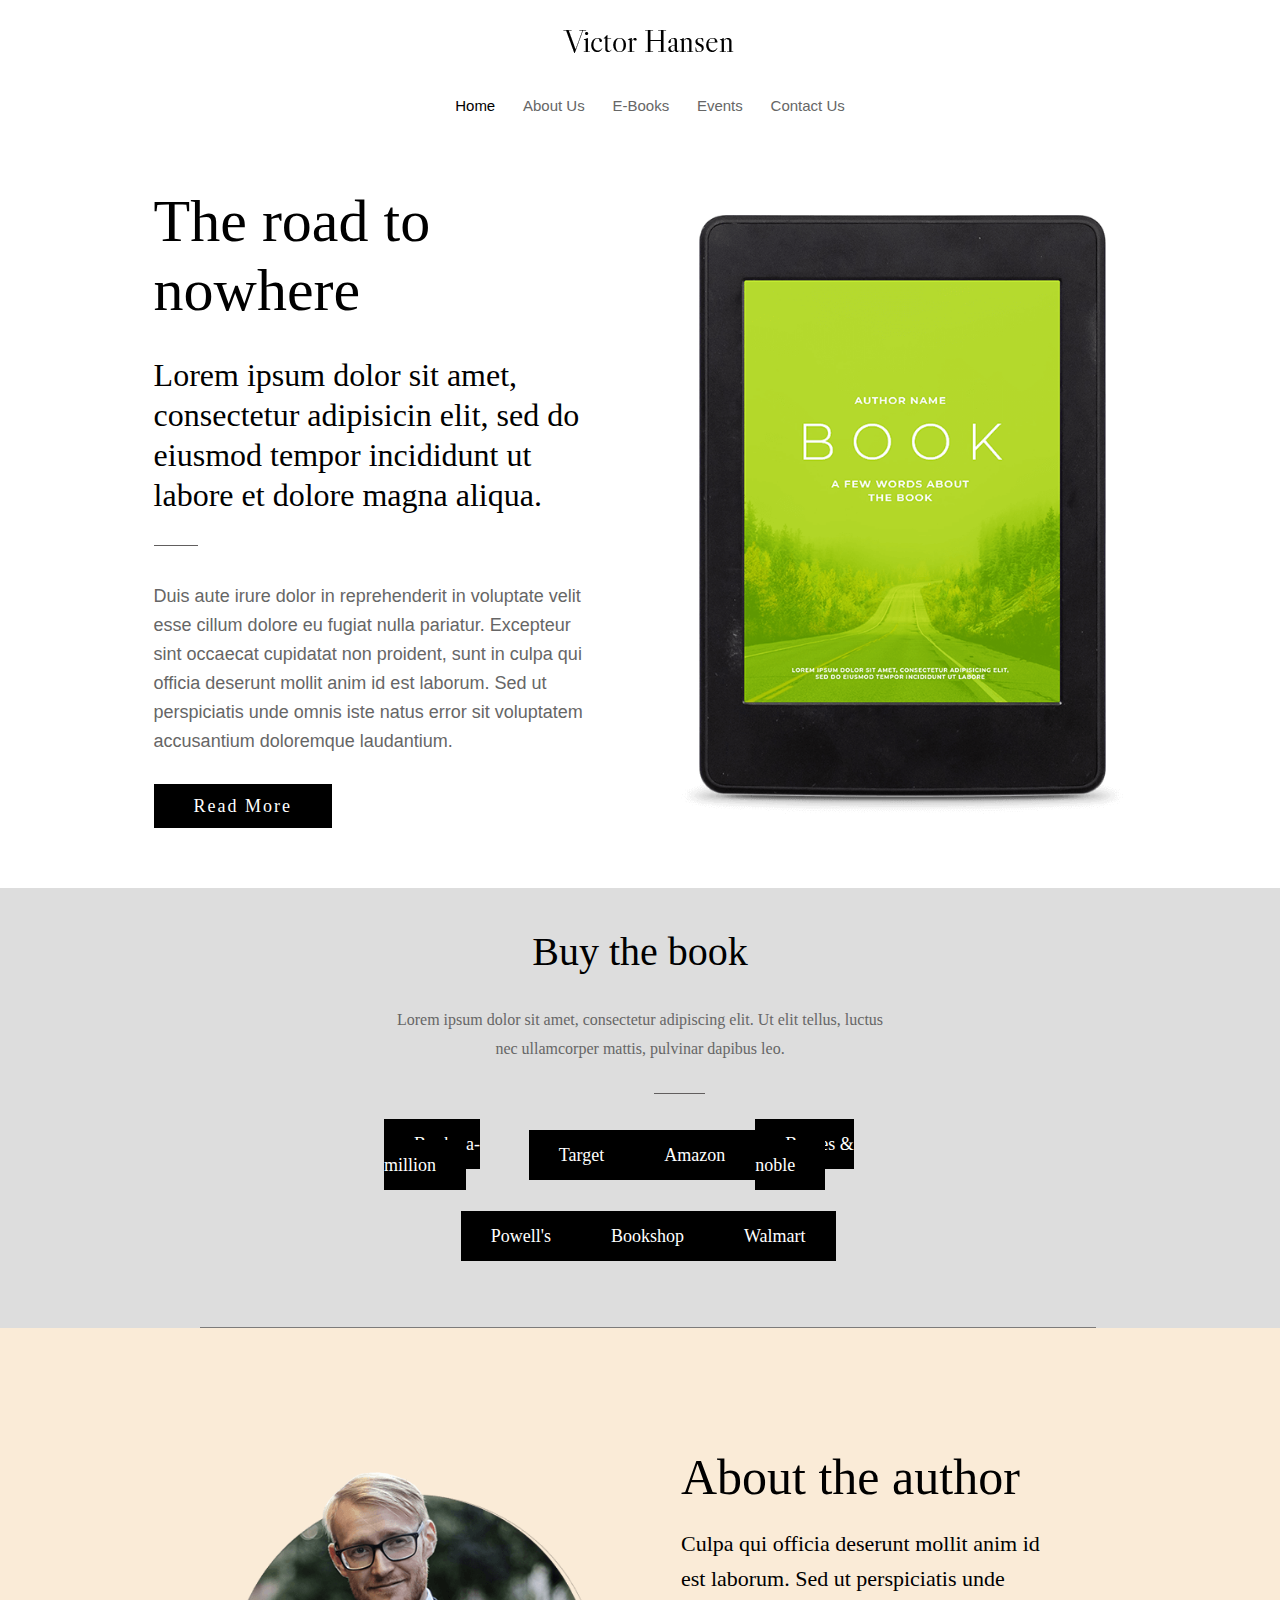
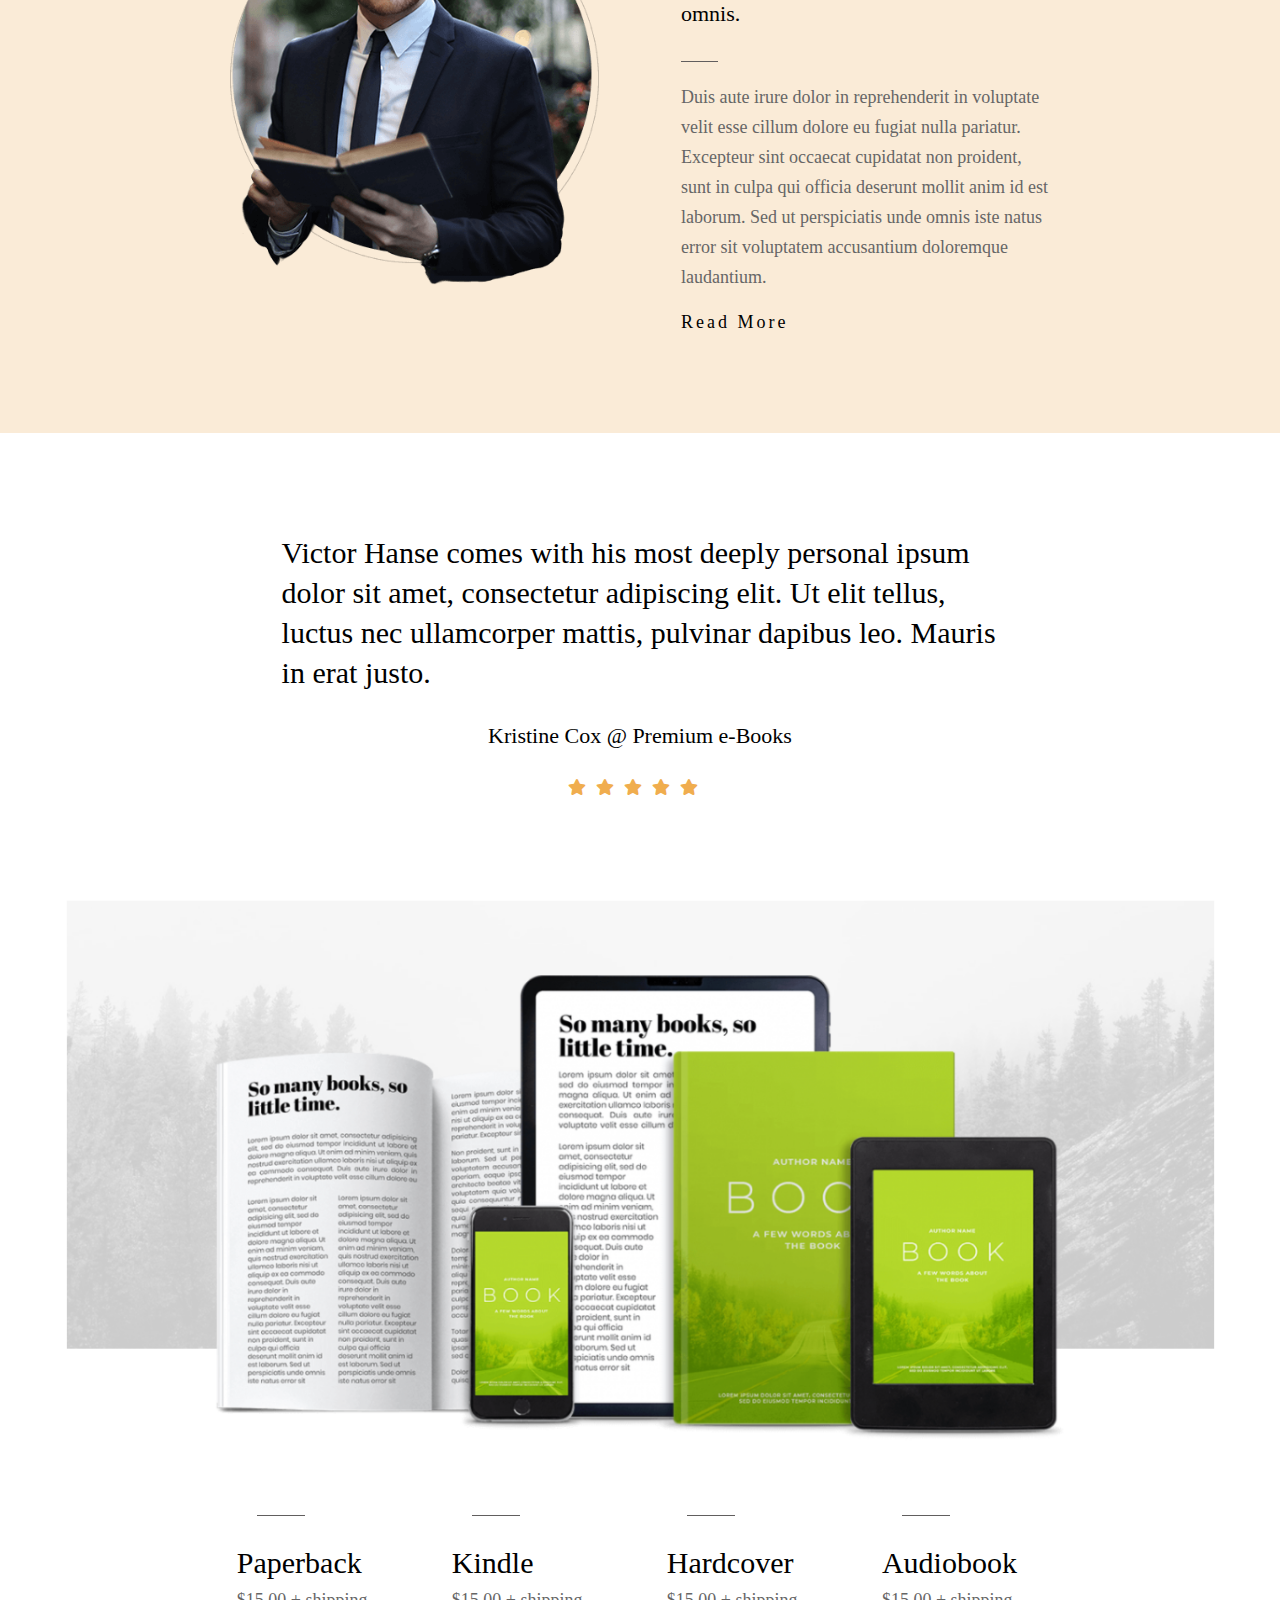
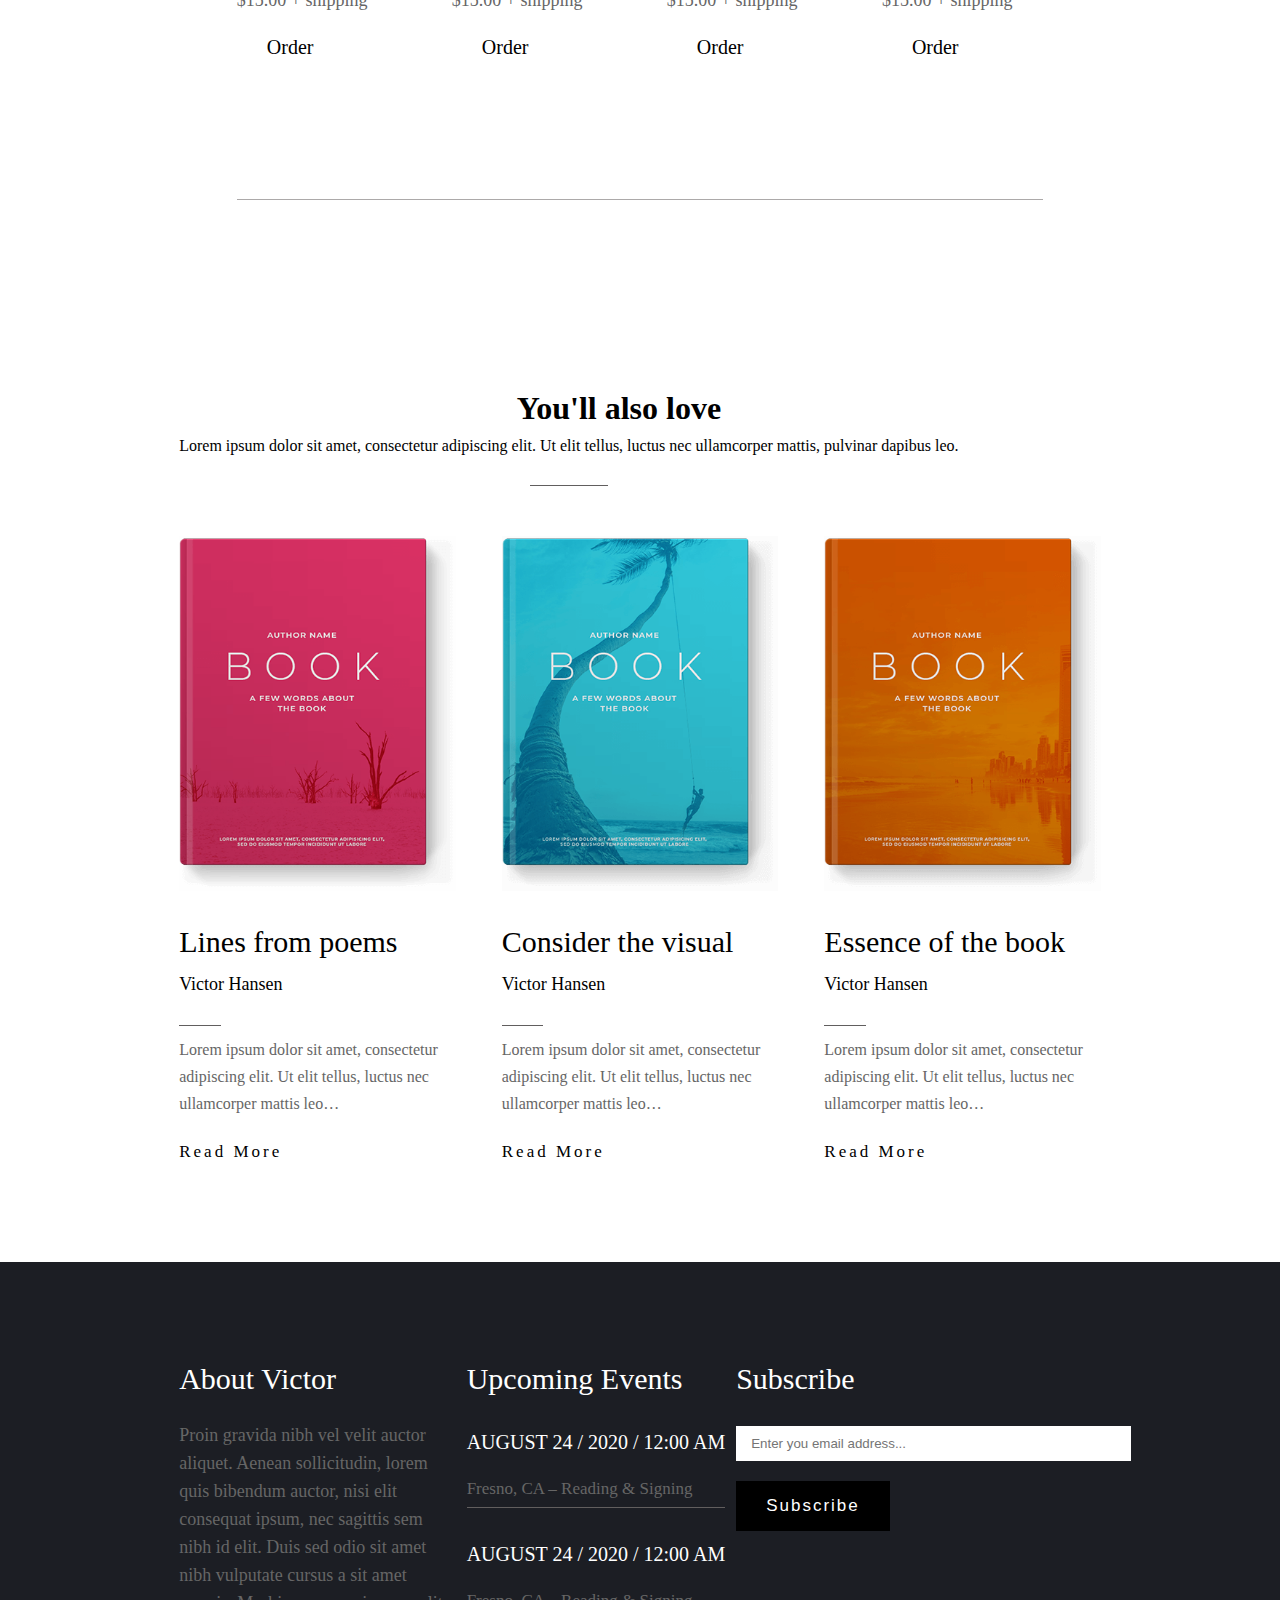
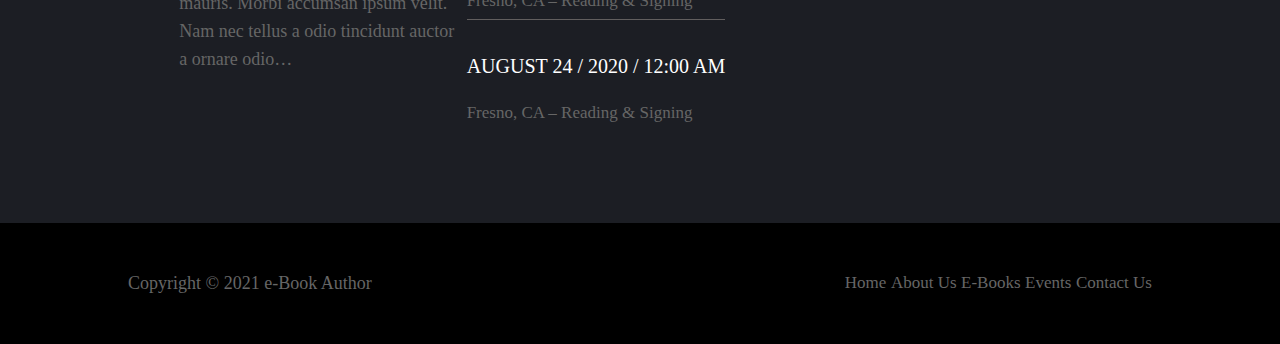
<file: index.html>
<!DOCTYPE html>
<html lang="en">
<head>
    <meta charset="UTF-8">
    <meta http-equiv="X-UA-Compatible" content="IE=edge">
    <meta name="viewport" content="width=device-width, initial-scale=1.0">
    <title>Book Project-1</title>

    <!-- favicon -->
    <link rel="icon" href="img/favicon.png">

    <!-- main-css file -->
    <link rel="stylesheet" href="css/all.min.css">
    <link rel="stylesheet" href="css/style.css">
</head>
<body>
    
    <!-- logo-part -->
        <section class="logo_part">
            <div class="container">
                <div class="logo">
                    <img src="img/logo-regular-free-img.png" alt="">
                </div>
                <div class="main_menu">
                    <nav class="navbar">
                        <ul>
                            <li class="active"><a href="index.html">home</a></li>
                            <li><a href="about.html">about us</a></li>
                            <li><a href="book.html">e-books</a></li>
                            <li><a href="#">events</a></li>
                            <li><a href="contact.html">contact us</a></li>
                        </ul>
                    </nav>
                </div>
            </div>
        </section>
    <!-- logo-part -->

        <!-- header_section starts -->
            <header class="header_part">
                <div class="container">
                    <div class="header_section">
                        <div class="header_text">
                            <h1>The road to <br> nowhere</h1>
                                <h4>Lorem ipsum dolor sit amet, consectetur adipisicin elit, sed do eiusmod tempor incididunt ut labore et dolore magna aliqua.</h4> 
                                 <span></span>

                                 <br> <br>
                            
                                <p>Duis aute irure dolor in reprehenderit in voluptate velit esse cillum dolore eu fugiat nulla pariatur. Excepteur sint occaecat cupidatat non proident, sunt in culpa qui officia deserunt mollit anim id est laborum. Sed ut perspiciatis unde omnis iste natus error sit voluptatem accusantium doloremque laudantium.</p>
                                
                            <a href="#" class="btn">read more</a>
                        </div>
                        <div class="header_img">
                            <img src="img/kindle-001-free-img.png" alt="kindle">
                        </div>
                    </div>
                </div>
            </header>
        <!-- header_section ends -->

        <!-- Buy the book starts -->
            <section class="buy_book">
                <div class="container">
                    <div class="buy">
                        <div class="buy_text">
                            <h1>Buy the book</h1>
                            <p>Lorem ipsum dolor sit amet, consectetur adipiscing elit. Ut elit tellus, luctus nec ullamcorper mattis, pulvinar dapibus leo.</p>
                            <span class="buy_span"></span>
                        </div>

                        <div class="buy_menu">
                            <nav class="book_menu">
                                <ul>
                                    <li><a href="#">Books-a-million</a></li>
                                    <li><a href="#">Target</a></li>
                                    <li><a href="#">Amazon</a></li>
                                    <li><a href="#">Barnes & noble</a></li>
                                </ul>
                            </nav>
                            <nav class="next_menu">
                                <ul>
                                    <li><a href="#">Powell's</a></li>
                                    <li><a href="#">Bookshop</a></li>
                                    <li><a href="#">Walmart</a></li>
                                </ul>
                            </nav>
                        </div>
                    </div>
                </div>
                
                <span class="buy_next"></span>
            </section>
        <!-- Buy the book ends -->


        <!-- about-section starts -->
            <section class="about_section">
                <div class="container">
                    <div class="about_part">
                        <div class="about_img">
                            <img src="img/author-1-free-img.png" alt="">
                        </div>
                        <div class="about_text">
                            <h1>About the author</h1>
                            <h3>Culpa qui officia deserunt mollit anim id est laborum. Sed ut perspiciatis unde omnis.</h3>
                            <span class="about_span"></span>

                            <p>Duis aute irure dolor in reprehenderit in voluptate velit esse cillum dolore eu fugiat nulla pariatur. Excepteur sint occaecat cupidatat non proident, sunt in culpa qui officia deserunt mollit anim id est laborum. Sed ut perspiciatis unde omnis iste natus error sit voluptatem accusantium doloremque laudantium.</p>

                            <a href="#" class="btn_one">read more</a>
                        </div>
                    </div>
                </div>
            </section>
        <!-- about-section ends -->


        <!-- next-section starts -->
            <section class="next_section">
                <div class="container">
                    <div class="next_text">
                        <p>Victor Hanse comes with his most deeply personal ipsum dolor sit amet, consectetur adipiscing elit. Ut elit tellus, luctus nec ullamcorper mattis, pulvinar dapibus leo. Mauris in erat justo.</p>

                        <h4>Kristine Cox @ Premium e-Books</h4>

                        <nav class="social">
                            <ul>
                                <li><a href="#"><i class="fas fa-star"></i></a></li>
                                <li><a href="#"><i class="fas fa-star"></i></a></li>
                                <li><a href="#"><i class="fas fa-star"></i></a></li>
                                <li><a href="#"><i class="fas fa-star"></i></a></li>
                                <li><a href="#"><i class="fas fa-star"></i></a></li>
                            </ul>
                        </nav>
                    </div>
                </div>
            </section>
        <!-- next-section ends -->  


            <!-- book-selling section starts -->
            <section class="book_section">
                <div class="banner_part">
                    <div class="banner_img">
                        <img src="img/banner-1.PNG" alt="">

                        <div class="parerbak_section">
                            <div class="paper_text">
                                <span class="paper"></span>
                                <h1>Paperback</h1>
                                <p>$15.00 + shipping</p>
                                <a href="#">Order</a>
                            </div>
                            <div class="paper_text">
                                <span class="paper"></span>
                                <h1>Kindle</h1>
                                <p>$15.00 + shipping</p>
                                <a href="#">Order</a>
                            </div>
                            <div class="paper_text">
                                <span class="paper"></span>
                                <h1>Hardcover</h1>
                                <p>$15.00 + shipping</p>
                                <a href="#">Order</a>
                            </div>
                            <div class="paper_text">
                                <span class="paper"></span>
                                <h1>Audiobook</h1>
                                <p>$15.00 + shipping</p>
                                <a href="#">Order</a>
                            </div>
                            
                            <span class="book"></span>
                        </div>
                    </div>
                </div>
            </section>
            
            <!-- book-selling section ends -->
             
            <!-- book love section starts -->
            <section class="content">
                <div class="container">
                    <div class="content_section">
                        <div class="content_text">
                            <h1>You'll also love</h1>
                            <p>Lorem ipsum dolor sit amet, consectetur adipiscing elit. Ut elit tellus, luctus nec ullamcorper mattis, pulvinar dapibus leo.</p>
                            <span class="content_span"></span>
                        </div>
                        <div class="content_img">
                            <img src="img/book-01-free-img.png" alt="">
                            <h1>Lines from poems</h1>
                            <h4>Victor Hansen</h4>
                            <span class="img"></span>
                            <p>Lorem ipsum dolor sit amet, consectetur adipiscing elit. Ut elit tellus, luctus nec ullamcorper mattis leo…</p>

                            <a href="#">Read More</a>
                        </div>
                        <div class="content_img">
                            <img src="img/book-02-free-img.png" alt="">
                            <h1>Consider the visual</h1>
                            <h4>Victor Hansen</h4>
                            <span class="img"></span>
                            <p>Lorem ipsum dolor sit amet, consectetur adipiscing elit. Ut elit tellus, luctus nec ullamcorper mattis leo…</p>

                            <a href="#">Read More</a>
                        </div>
                        <div class="content_img">
                            <img src="img/book-04-free-img.png" alt="">
                            <h1>Essence of the book</h1>
                            <h4>Victor Hansen</h4>
                            <span class="img"></span>
                            <p>Lorem ipsum dolor sit amet, consectetur adipiscing elit. Ut elit tellus, luctus nec ullamcorper mattis leo…</p>

                            <a href="#">Read More</a>
                        </div>
                    </div>
                </div>
            </section> 
            <!-- book love section ends -->


            <!-- about_victor starts -->

            <section class="content_bg">
                <div class="container">
                    <div class="about_victor">
                        <div class="victor_text">
                            <h1>About Victor</h1>
                            <p>Proin gravida nibh vel velit auctor aliquet. Aenean sollicitudin, lorem quis bibendum auctor, nisi elit consequat ipsum, nec sagittis sem nibh id elit. Duis sed odio sit amet nibh vulputate cursus a sit amet mauris. Morbi accumsan ipsum velit. Nam nec tellus a odio tincidunt auctor a ornare odio…</p>
                        </div>
                        <div class="upcoming">
                            <h1>Upcoming Events</h1>
                            <h4>AUGUST 24 / 2020 / 12:00 AM</h4>
                            <p>Fresno, CA – Reading & Signing</p>
                            <span class="up"></span>
                            
                            <h4>AUGUST 24 / 2020 / 12:00 AM</h4>
                            <p>Fresno, CA – Reading & Signing</p>
                            <span class="up"></span>
                            
                            <h4>AUGUST 24 / 2020 / 12:00 AM</h4>
                            <p>Fresno, CA – Reading & Signing</p>
                        </div>
                        <div class="subscribe">
                            <h1>Subscribe</h1>
                            <form action="#">
                                <input type="email" placeholder="Enter you email address...">
                                <button type="button">Subscribe</button>
                            </form>
                        </div>
                    </div>
                </div>
            </section>

            <!-- about_victor ends -->




            <!-- footer_section starts -->
                <footer class="footer_section">
                    <div class="footer_content">
                        <div class="footer_text">
                            <p>Copyright © 2021 e-Book Author</p>
                        </div>
                        <nav class="footer_menu">
                            <ul>
                                <li><a href="#">home</a></li>
                                <li><a href="#">about us</a></li>
                                <li><a href="#">e-books</a></li>
                                <li><a href="#">events</a></li>
                                <li><a href="#">contact us</a></li>
                            </ul>
                        </nav>
                    </div>
                </footer>
            <!-- footer_section ends -->














</body>
</html>
</file>
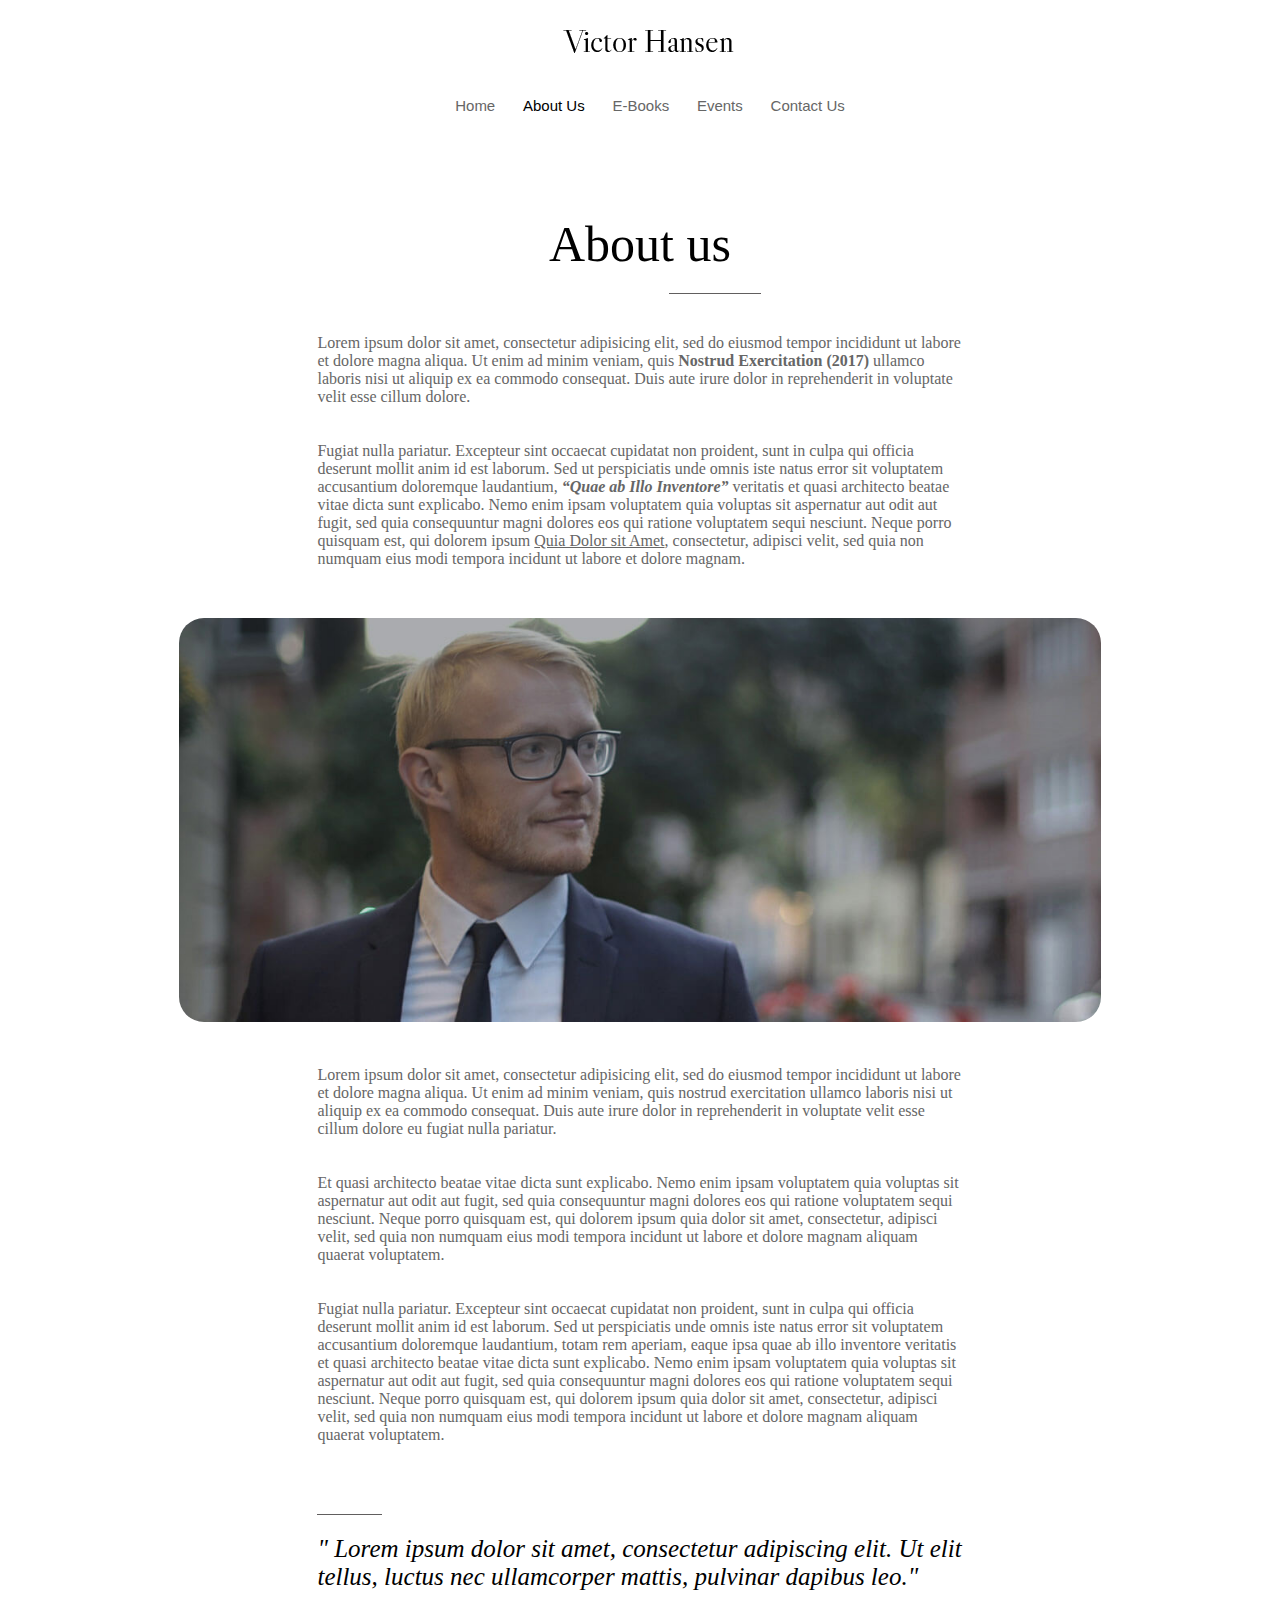
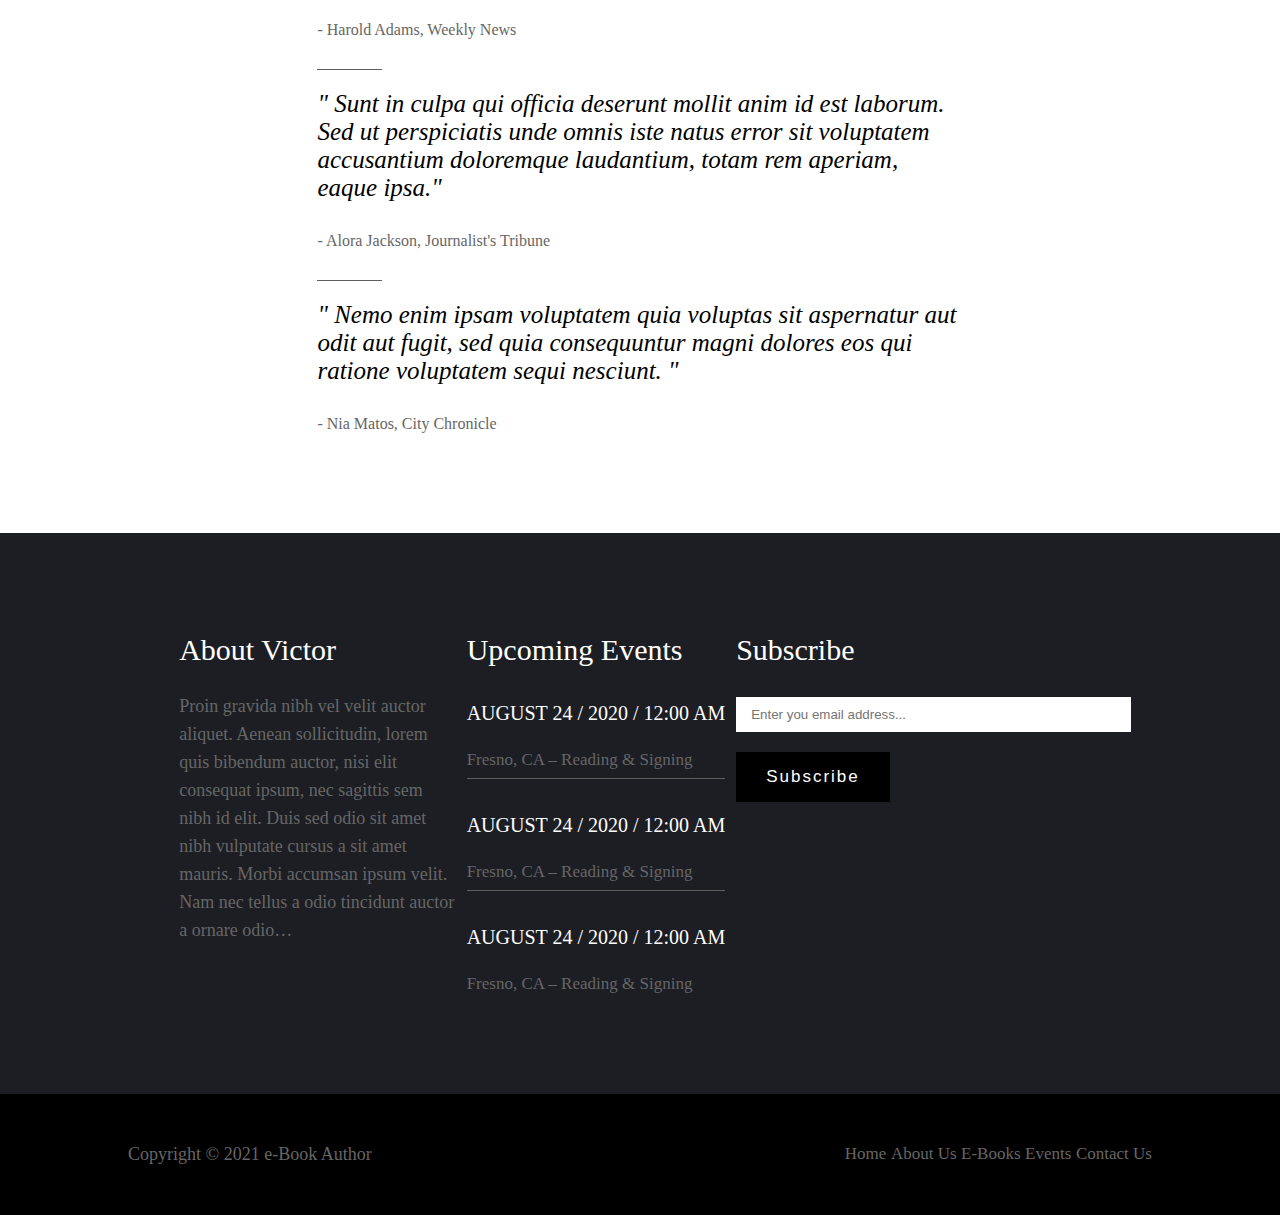
<file: about.html>
<!DOCTYPE html>
<html lang="en">
<head>
    <meta charset="UTF-8">
    <meta http-equiv="X-UA-Compatible" content="IE=edge">
    <meta name="viewport" content="width=device-width, initial-scale=1.0">
    <title>Book Project-1</title>

    <!-- favicon -->
    <link rel="icon" href="img/favicon.png">

    <!-- main-css file -->
    <link rel="stylesheet" href="css/all.min.css">
    <link rel="stylesheet" href="css/style.css">
</head>
<body>
    
    <!-- logo-part -->
        <section class="logo_part">
            <div class="container">
                <div class="logo">
                    <img src="img/logo-regular-free-img.png" alt="">
                </div>
                <div class="main_menu">
                    <nav class="navbar">
                        <ul>
                            <li><a href="index.html">home</a></li>
                            <li class="active"><a href="about.html">about us</a></li>
                            <li><a href="book.html">e-books</a></li>
                            <li><a href="#">events</a></li>
                            <li><a href="contact.html">contact us</a></li>
                        </ul>
                    </nav>
                </div>
            </div>
        </section>
    <!-- logo-part -->        





    <section class="hansen">
        <div class="container">
            <div class="hanesn_section">
                <div class="hansen_text">
                    <h1>About us</h1>
                    <span class="about_us"></span>
                    <p class="para-1">Lorem ipsum dolor sit amet, consectetur adipisicing elit, sed do eiusmod tempor incididunt ut labore et dolore magna aliqua. Ut enim ad minim veniam, quis <strong>Nostrud Exercitation (2017)</strong> ullamco laboris nisi ut aliquip ex ea commodo consequat. Duis aute irure dolor in reprehenderit in voluptate velit esse cillum dolore.</p> <br> <br>

                    <p class="para-2">Fugiat nulla pariatur. Excepteur sint occaecat cupidatat non proident, sunt in culpa qui officia deserunt mollit anim id est laborum. Sed ut perspiciatis unde omnis iste natus error sit voluptatem accusantium doloremque laudantium, <strong><i>“Quae ab Illo Inventore”</i> </strong> veritatis et quasi architecto beatae vitae dicta sunt explicabo. Nemo enim ipsam voluptatem quia voluptas sit aspernatur aut odit aut fugit, sed quia consequuntur magni dolores eos qui ratione voluptatem sequi nesciunt. Neque porro quisquam est, qui dolorem ipsum <u>Quia Dolor sit Amet</u>, consectetur, adipisci velit, sed quia non numquam eius modi tempora incidunt ut labore et dolore magnam.</p>

                    <div class="hansen_img">
                        <img src="img/author-2.jpg" alt="">
                    </div>
                    <p class="para-3">Lorem ipsum dolor sit amet, consectetur adipisicing elit, sed do eiusmod tempor incididunt ut labore et dolore magna aliqua. Ut enim ad minim veniam, quis nostrud exercitation ullamco laboris nisi ut aliquip ex ea commodo consequat. Duis aute irure dolor in reprehenderit in voluptate velit esse cillum dolore eu fugiat nulla pariatur.</p> <br> <br>
                    <p class="para-4">Et quasi architecto beatae vitae dicta sunt explicabo. Nemo enim ipsam voluptatem quia voluptas sit aspernatur aut odit aut fugit, sed quia consequuntur magni dolores eos qui ratione voluptatem sequi nesciunt. Neque porro quisquam est, qui dolorem ipsum quia dolor sit amet, consectetur, adipisci velit, sed quia non numquam eius modi tempora incidunt ut labore et dolore magnam aliquam quaerat voluptatem.</p> <br> <br>
                    <p class="para-5">Fugiat nulla pariatur. Excepteur sint occaecat cupidatat non proident, sunt in culpa qui officia deserunt mollit anim id est laborum. Sed ut perspiciatis unde omnis iste natus error sit voluptatem accusantium doloremque laudantium, totam rem aperiam, eaque ipsa quae ab illo inventore veritatis et quasi architecto beatae vitae dicta sunt explicabo. Nemo enim ipsam voluptatem quia voluptas sit aspernatur aut odit aut fugit, sed quia consequuntur magni dolores eos qui ratione voluptatem sequi nesciunt. Neque porro quisquam est, qui dolorem ipsum quia dolor sit amet, consectetur, adipisci velit, sed quia non numquam eius modi tempora incidunt ut labore et dolore magnam aliquam quaerat voluptatem.</p>



                    <spna class="hansen_span"></spna>
                </div>
                    <div class="project">
                        <span class="two"></span>
                        <h4> <i> " Lorem ipsum dolor sit amet, consectetur adipiscing elit. Ut elit tellus, luctus nec ullamcorper mattis, pulvinar dapibus leo."</i></h4>
                        <p>- Harold Adams, Weekly News</p>
                        <span class="two"></span>
                        <h4> <i>" Sunt in culpa qui officia deserunt mollit anim id est laborum. Sed ut perspiciatis unde omnis iste natus error sit voluptatem accusantium doloremque laudantium, totam rem aperiam, eaque ipsa."</i></h4>
                        <p>- Alora Jackson, Journalist's Tribune</p>
                        <span class="two"></span>
                        <h4><i>" Nemo enim ipsam voluptatem quia voluptas sit aspernatur aut odit aut fugit, sed quia consequuntur magni dolores eos qui ratione voluptatem sequi nesciunt. "</i></h4>
                        <p>- Nia Matos, City Chronicle</p>
                    </div>
              
            </div>
        </div>
    </section>















            <!-- about_victor starts -->

            <section class="content_bg">
                <div class="container">
                    <div class="about_victor">
                        <div class="victor_text">
                            <h1>About Victor</h1>
                            <p>Proin gravida nibh vel velit auctor aliquet. Aenean sollicitudin, lorem quis bibendum auctor, nisi elit consequat ipsum, nec sagittis sem nibh id elit. Duis sed odio sit amet nibh vulputate cursus a sit amet mauris. Morbi accumsan ipsum velit. Nam nec tellus a odio tincidunt auctor a ornare odio…</p>
                        </div>
                        <div class="upcoming">
                            <h1>Upcoming Events</h1>
                            <h4>AUGUST 24 / 2020 / 12:00 AM</h4>
                            <p>Fresno, CA – Reading & Signing</p>
                            <span class="up"></span>
                            
                            <h4>AUGUST 24 / 2020 / 12:00 AM</h4>
                            <p>Fresno, CA – Reading & Signing</p>
                            <span class="up"></span>
                            
                            <h4>AUGUST 24 / 2020 / 12:00 AM</h4>
                            <p>Fresno, CA – Reading & Signing</p>
                        </div>
                        <div class="subscribe">
                            <h1>Subscribe</h1>
                            <form action="#">
                                <input type="email" placeholder="Enter you email address...">
                                <button type="button">Subscribe</button>
                            </form>
                        </div>
                    </div>
                </div>
            </section>
            <!-- about_victor ends -->

            <!-- footer_section starts -->
                <footer class="footer_section">
                    <div class="footer_content">
                        <div class="footer_text">
                            <p>Copyright © 2021 e-Book Author</p>
                        </div>
                        <nav class="footer_menu">
                            <ul>
                                <li><a href="#">home</a></li>
                                <li><a href="#">about us</a></li>
                                <li><a href="#">e-books</a></li>
                                <li><a href="#">events</a></li>
                                <li><a href="#">contact us</a></li>
                            </ul>
                        </nav>
                    </div>
                </footer>
            <!-- footer_section ends -->














</body>
</html>
</file>
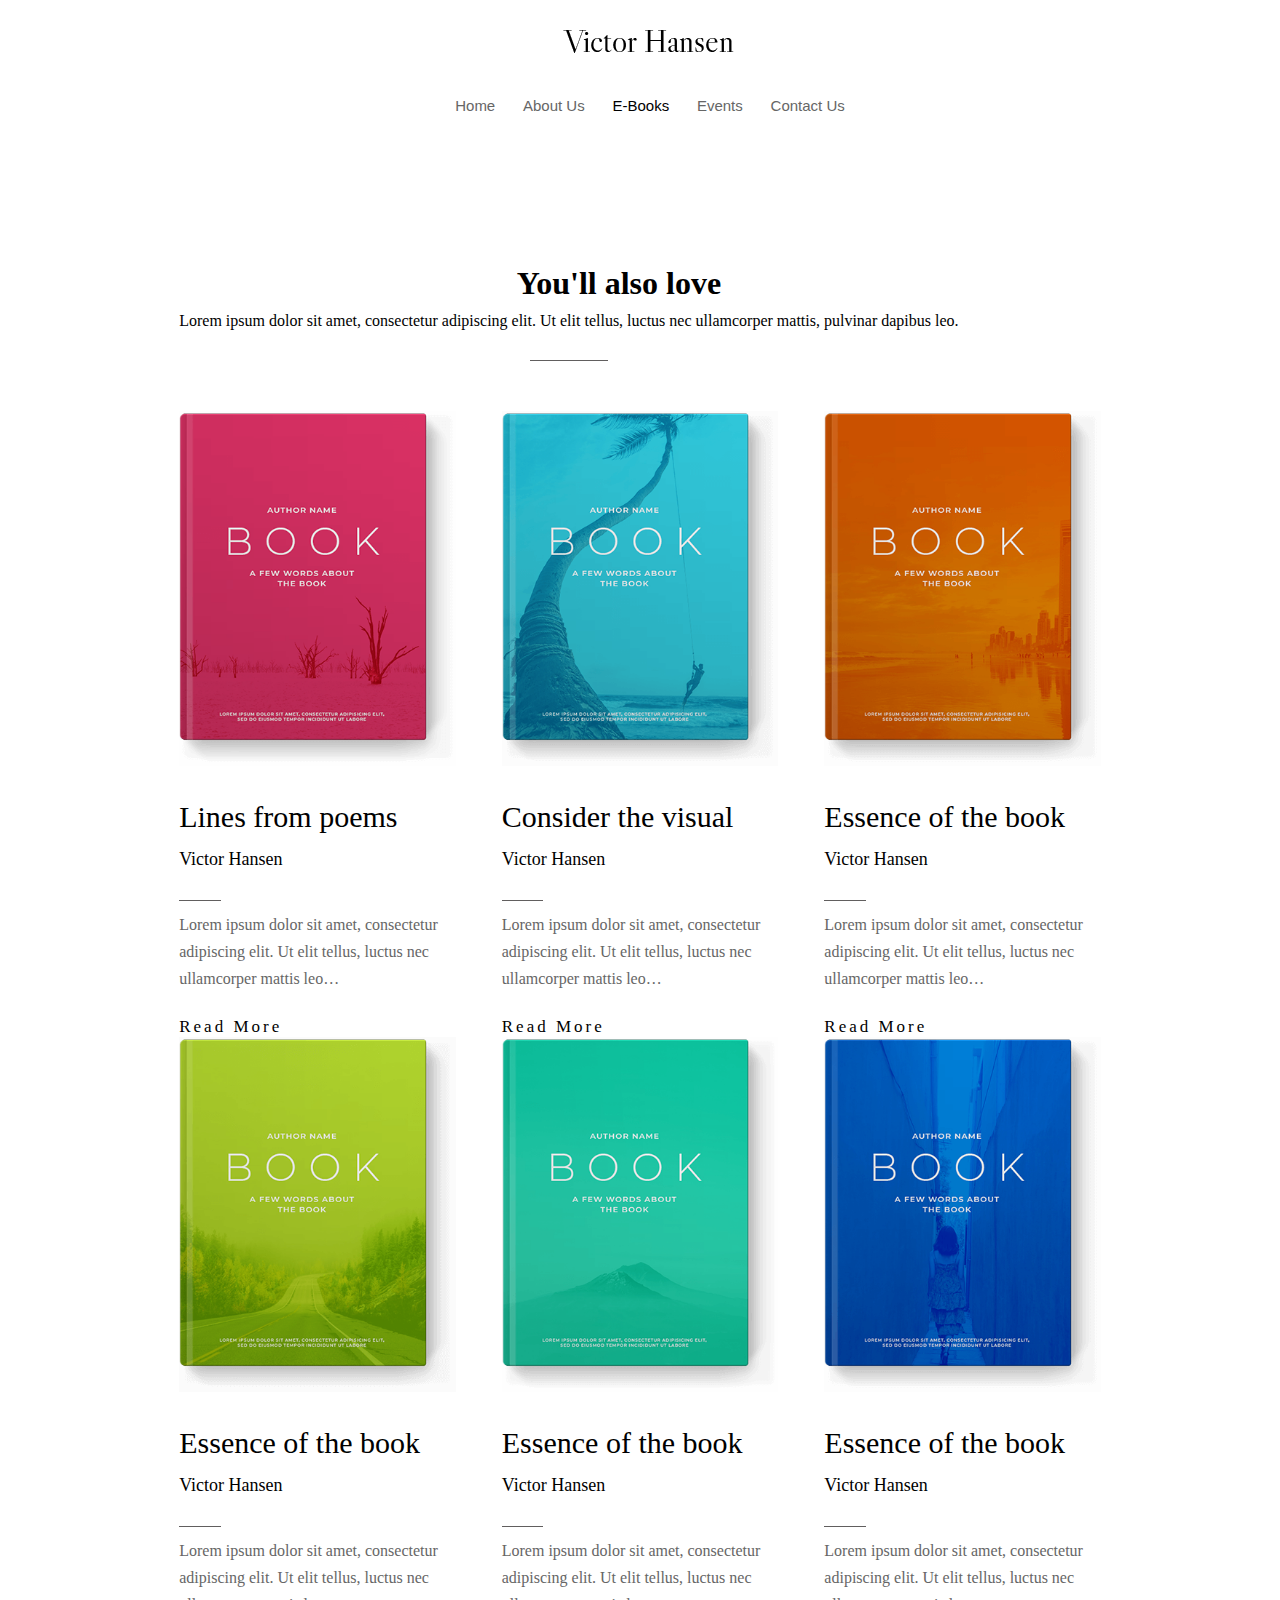
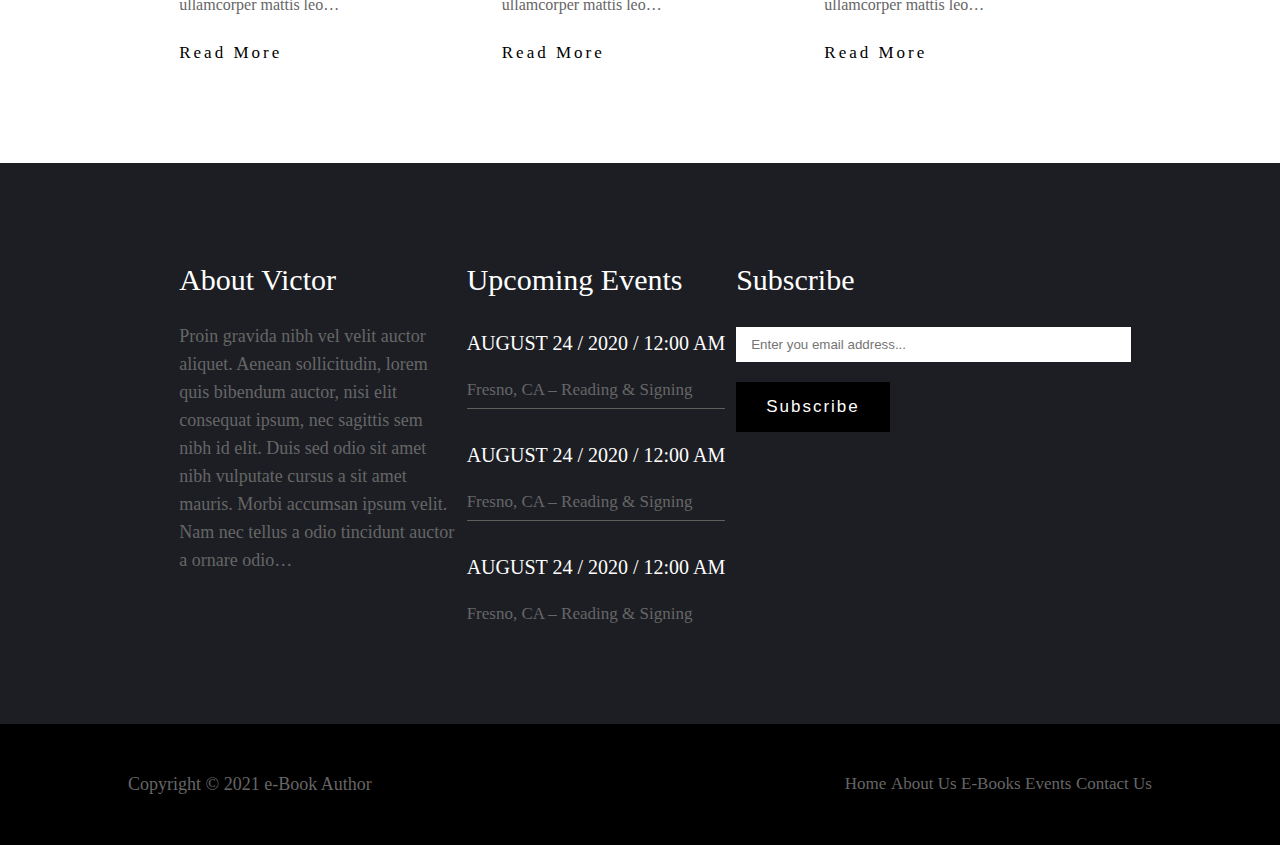
<file: book.html>
<!DOCTYPE html>
<html lang="en">
<head>
    <meta charset="UTF-8">
    <meta http-equiv="X-UA-Compatible" content="IE=edge">
    <meta name="viewport" content="width=device-width, initial-scale=1.0">
    <title>Book Project-1</title>

    <!-- favicon -->
    <link rel="icon" href="img/favicon.png">

    <!-- main-css file -->
    <link rel="stylesheet" href="css/all.min.css">
    <link rel="stylesheet" href="css/style.css">
</head>
<body>
    
    <!-- logo-part -->
        <section class="logo_part">
            <div class="container">
                <div class="logo">
                    <img src="img/logo-regular-free-img.png" alt="">
                </div>
                <div class="main_menu">
                    <nav class="navbar">
                        <ul>
                            <li><a href="index.html">home</a></li>
                            <li><a href="about.html">about us</a></li>
                            <li class="active"><a href="book.html">e-books</a></li>
                            <li><a href="#">events</a></li>
                            <li><a href="contact.html">contact us</a></li>
                        </ul>
                    </nav>
                </div>
            </div>
        </section>
    <!-- logo-part -->

            <!-- book love section starts -->
            <section class="content">
                <div class="container">
                    <div class="content_section">
                        <div class="content_text">
                            <h1>You'll also love</h1>
                            <p>Lorem ipsum dolor sit amet, consectetur adipiscing elit. Ut elit tellus, luctus nec ullamcorper mattis, pulvinar dapibus leo.</p>
                            <span class="content_span"></span>
                        </div>
                        <div class="content_img">
                            <img src="img/book-01-free-img.png" alt="">
                            <h1>Lines from poems</h1>
                            <h4>Victor Hansen</h4>
                            <span class="img"></span>
                            <p>Lorem ipsum dolor sit amet, consectetur adipiscing elit. Ut elit tellus, luctus nec ullamcorper mattis leo…</p>

                            <a href="#">Read More</a>
                        </div>
                        <div class="content_img">
                            <img src="img/book-02-free-img.png" alt="">
                            <h1>Consider the visual</h1>
                            <h4>Victor Hansen</h4>
                            <span class="img"></span>
                            <p>Lorem ipsum dolor sit amet, consectetur adipiscing elit. Ut elit tellus, luctus nec ullamcorper mattis leo…</p>

                            <a href="#">Read More</a>
                        </div>
                        <div class="content_img">
                            <img src="img/book-04-free-img.png" alt="">
                            <h1>Essence of the book</h1>
                            <h4>Victor Hansen</h4>
                            <span class="img"></span>
                            <p>Lorem ipsum dolor sit amet, consectetur adipiscing elit. Ut elit tellus, luctus nec ullamcorper mattis leo…</p>

                            <a href="#">Read More</a>
                        </div>


                        <div class="content_img">
                            <img src="img/book-05-free-img.png" alt="">
                            <h1>Essence of the book</h1>
                            <h4>Victor Hansen</h4>
                            <span class="img"></span>
                            <p>Lorem ipsum dolor sit amet, consectetur adipiscing elit. Ut elit tellus, luctus nec ullamcorper mattis leo…</p>

                            <a href="#">Read More</a>
                        </div>
                        <div class="content_img">
                            <img src="img/book-03-free-img.png" alt="">
                            <h1>Essence of the book</h1>
                            <h4>Victor Hansen</h4>
                            <span class="img"></span>
                            <p>Lorem ipsum dolor sit amet, consectetur adipiscing elit. Ut elit tellus, luctus nec ullamcorper mattis leo…</p>

                            <a href="#">Read More</a>
                        </div>

                        <div class="content_img">
                            <img src="img/book-06-free-img.png" alt="">
                            <h1>Essence of the book</h1>
                            <h4>Victor Hansen</h4>
                            <span class="img"></span>
                            <p>Lorem ipsum dolor sit amet, consectetur adipiscing elit. Ut elit tellus, luctus nec ullamcorper mattis leo…</p>

                            <a href="#">Read More</a>
                        </div>
                    </div>
                </div>
            </section> 
            <!-- book love section ends -->


            <!-- about_victor starts -->

            <section class="content_bg">
                <div class="container">
                    <div class="about_victor">
                        <div class="victor_text">
                            <h1>About Victor</h1>
                            <p>Proin gravida nibh vel velit auctor aliquet. Aenean sollicitudin, lorem quis bibendum auctor, nisi elit consequat ipsum, nec sagittis sem nibh id elit. Duis sed odio sit amet nibh vulputate cursus a sit amet mauris. Morbi accumsan ipsum velit. Nam nec tellus a odio tincidunt auctor a ornare odio…</p>
                        </div>
                        <div class="upcoming">
                            <h1>Upcoming Events</h1>
                            <h4>AUGUST 24 / 2020 / 12:00 AM</h4>
                            <p>Fresno, CA – Reading & Signing</p>
                            <span class="up"></span>
                            
                            <h4>AUGUST 24 / 2020 / 12:00 AM</h4>
                            <p>Fresno, CA – Reading & Signing</p>
                            <span class="up"></span>
                            
                            <h4>AUGUST 24 / 2020 / 12:00 AM</h4>
                            <p>Fresno, CA – Reading & Signing</p>
                        </div>
                        <div class="subscribe">
                            <h1>Subscribe</h1>
                            <form action="#">
                                <input type="email" placeholder="Enter you email address...">
                                <button type="button">Subscribe</button>
                            </form>
                        </div>
                    </div>
                </div>
            </section>

            <!-- about_victor ends -->




            <!-- footer_section starts -->
                <footer class="footer_section">
                    <div class="footer_content">
                        <div class="footer_text">
                            <p>Copyright © 2021 e-Book Author</p>
                        </div>
                        <nav class="footer_menu">
                            <ul>
                                <li><a href="#">home</a></li>
                                <li><a href="#">about us</a></li>
                                <li><a href="#">e-books</a></li>
                                <li><a href="#">events</a></li>
                                <li><a href="#">contact us</a></li>
                            </ul>
                        </nav>
                    </div>
                </footer>
            <!-- footer_section ends -->














</body>
</html>
</file>
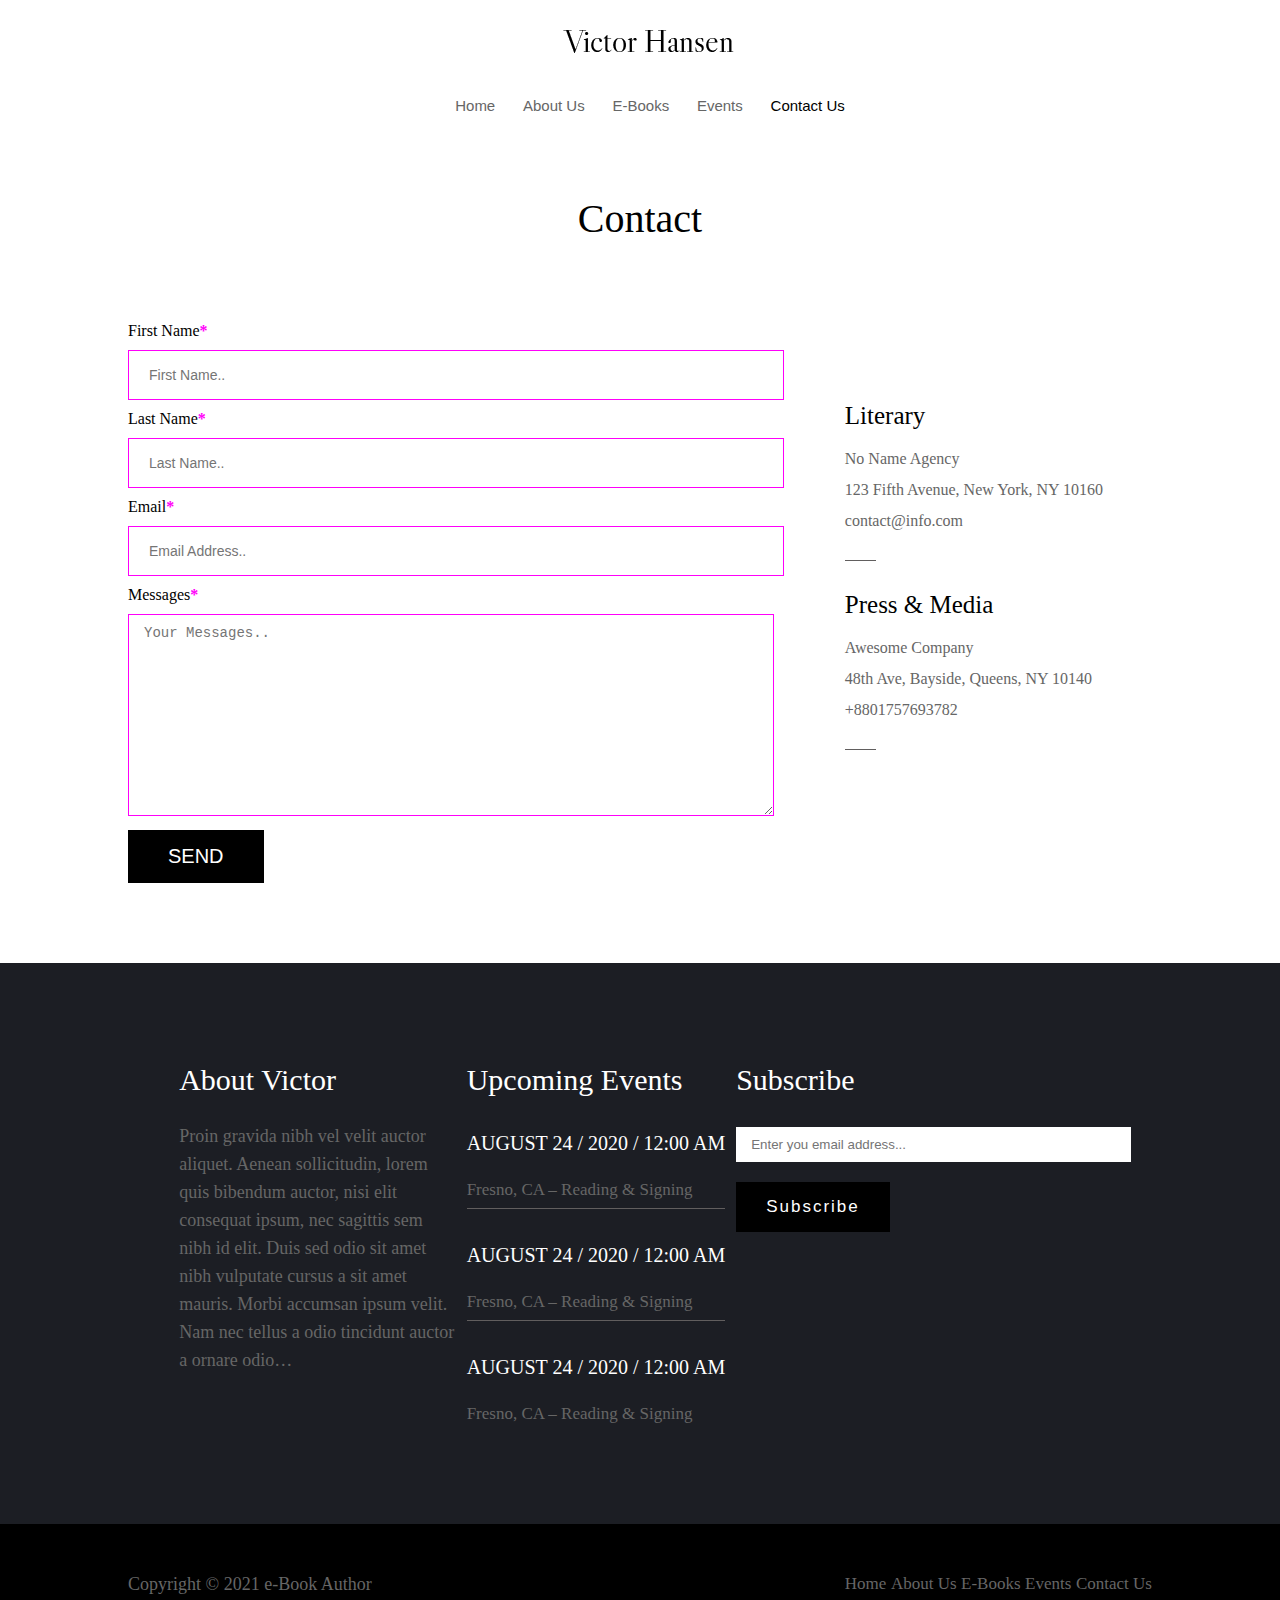
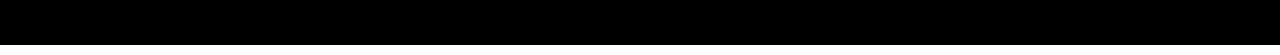
<file: contact.html>
<!DOCTYPE html>
<html lang="en">
<head>
    <meta charset="UTF-8">
    <meta http-equiv="X-UA-Compatible" content="IE=edge">
    <meta name="viewport" content="width=device-width, initial-scale=1.0">
    <title>Book Project-1</title>

    <!-- favicon -->
    <link rel="icon" href="img/favicon.png">

    <!-- main-css file -->
    <link rel="stylesheet" href="css/all.min.css">
    <link rel="stylesheet" href="css/style.css">
</head>
<body>
    
    <!-- logo-part -->
        <section class="logo_part">
            <div class="container">
                <div class="logo">
                    <img src="img/logo-regular-free-img.png" alt="">
                </div>
                <div class="main_menu">
                    <nav class="navbar">
                        <ul>
                            <li><a href="index.html">home</a></li>
                            <li><a href="about.html">about us</a></li>
                            <li><a href="book.html">e-books</a></li>
                            <li><a href="#">events</a></li>
                            <li class="active"><a href="contact.html">contact us</a></li>
                        </ul>
                    </nav>
                </div>
            </div>
        </section>
    <!-- logo-part -->

            <!-- contact section start -->

            <section class="contact_section">
                <div class="contact_text">
                    <h1>Contact</h1>
                </div>
                <div class="contact_part">
                    <div class="contact_form">
                        <form action="#">
                            <label for="name">First Name<b>*</b></label>
                            <input type="text" id="name" placeholder="First Name.." required>
                            
                            <label for="last">Last Name<b>*</b></label>
                            <input type="text" id="last" placeholder="Last Name.." required>
                            
                            <label for="email">Email<b>*</b></label>
                            <input type="text" id="email" placeholder="Email Address.." required>
                            
                            <label for="message">Messages<b>*</b></label>
                            <textarea name="message" id="message" cols="30" rows="10" placeholder="Your Messages.." required></textarea>
                            
                            <button type="submit">Send</button>

                        </form>
                    </div>
                    <div class="media">
                        <h3>Literary</h3>
                        <div class="no">
                            <p>No Name Agency</p>
                        </div>
                        <div class="news">
                            <p>123 Fifth Avenue, New York, NY 10160</p>
                        </div>
                        <div class="com">
                            <p>contact@info.com</p>
                            <span class="met"></span>
                        </div>


                        <div class="press">
                            <h3>Press & Media</h3>
                            <div class="awesome ">
                                <p>Awesome Company</p>
                            </div>
                            <div class="ave">
                                <p>48th Ave, Bayside, Queens, NY 10140</p>
                            </div>
                            <div class="phn">
                                <p>+8801757693782</p>
                                <span class="met"></span>
                            </div>
                        </div> 
                    </div>
                </div>
            </section>


              <!-- contact section ends -->


            <!-- about_victor starts -->

            <section class="content_bg">
                <div class="container">
                    <div class="about_victor">
                        <div class="victor_text">
                            <h1>About Victor</h1>
                            <p>Proin gravida nibh vel velit auctor aliquet. Aenean sollicitudin, lorem quis bibendum auctor, nisi elit consequat ipsum, nec sagittis sem nibh id elit. Duis sed odio sit amet nibh vulputate cursus a sit amet mauris. Morbi accumsan ipsum velit. Nam nec tellus a odio tincidunt auctor a ornare odio…</p>
                        </div>
                        <div class="upcoming">
                            <h1>Upcoming Events</h1>
                            <h4>AUGUST 24 / 2020 / 12:00 AM</h4>
                            <p>Fresno, CA – Reading & Signing</p>
                            <span class="up"></span>
                            
                            <h4>AUGUST 24 / 2020 / 12:00 AM</h4>
                            <p>Fresno, CA – Reading & Signing</p>
                            <span class="up"></span>
                            
                            <h4>AUGUST 24 / 2020 / 12:00 AM</h4>
                            <p>Fresno, CA – Reading & Signing</p>
                        </div>
                        <div class="subscribe">
                            <h1>Subscribe</h1>
                            <form action="#">
                                <input type="email" placeholder="Enter you email address...">
                                <button type="button">Subscribe</button>
                            </form>
                        </div>
                    </div>
                </div>
            </section>

            <!-- about_victor ends -->




            <!-- footer_section starts -->
                <footer class="footer_section">
                    <div class="footer_content">
                        <div class="footer_text">
                            <p>Copyright © 2021 e-Book Author</p>
                        </div>
                        <nav class="footer_menu">
                            <ul>
                                <li><a href="#">home</a></li>
                                <li><a href="#">about us</a></li>
                                <li><a href="#">e-books</a></li>
                                <li><a href="#">events</a></li>
                                <li><a href="#">contact us</a></li>
                            </ul>
                        </nav>
                    </div>
                </footer>
            <!-- footer_section ends -->














</body>
</html>
</file>
<file: css/style.css>
*{
    margin: 0;
    padding: 0;
}
b{
    color: #ff00fa;
}
.container{
    width: 80%;
    margin: auto;
}
.logo{
    width: 15%;
    margin: auto;
    margin-top: 30px;
}
.main_menu{
    width: 40%;
    margin: auto;
}
.navbar{
    
}
.navbar ul{
    list-style: none;
    display: flex;
    justify-content: space-between;
    align-items: center;
}
.navbar ul li{
    margin-top: 40px;
    margin-left: 20px;
}
.navbar ul li a{
    text-decoration: none;
    font-size: 15px;
    color: #666;
    text-transform: capitalize;
    font-family: Verdana, Geneva, Tahoma, sans-serif;
}
.navbar ul li a:hover{
    color: #000;
    transition: 0.5s;
}
.navbar ul .active a{
    color: #000;
}
.header_part{
    padding: 70px 0;
}
.header_section{
    width: 95%;
    margin: auto;
    display: flex;
    justify-content: space-between;
    align-items: center;
    flex-wrap: wrap;
}
.header_text{
    width: 46%;
}
.header_text h1{
    font-size: 60px;
    font-weight: normal;
}
.header_text p{
    font-size: 18px;
    color: #666;
    line-height: 29px;
    margin-bottom: 40px;
    font-family: Verdana, Geneva, Tahoma, sans-serif;
}
.header_text h4{
    font-size: 32px;
    font-weight: normal;
    line-height: 40px;
    margin-top: 30px;
}
span{
    width: 10%;
    display: block;
    border-bottom: 1px solid rgb(97, 94, 94);
    padding: 15px  0;
}
.btn{
    text-decoration: none;
    background-color: #000;
    padding: 12px 40px;
    text-transform: capitalize;
    font-size: 18px;
    color: #fff;
    letter-spacing: 2px;
}
.btn:hover{
    color: #666;
    transition: 0.5s;
}
.header_img{
    width: 46%;
}
.header_img img{
    width: 100%;
    margin-top: 30px;
}



/* buy_book */


.buy_book{
    background-color: rgb(221, 221, 221);
}
.buy{
    width: 50%;
    margin: auto;
}
.buy_text{
    text-align: center;
}
.buy_text h1{
    font-size: 40px;
    font-weight: normal;
    color: #000;
    margin-bottom: 30px;
    padding-top: 40px;

}
.buy_text p{
    color: #666;
    line-height: 29px;
}
.buy_span{
    width: 10%;
    margin-left: 270px;
    margin-top: 0;
    color: #000;
}
.book_menu{
    width: 100%;
    margin: auto;
    margin-top: 40px;
}
.book_menu ul{
    list-style: none;
    display: flex;
    justify-content: space-between;
    align-items: center;
}
.book_menu ul li{

}
.book_menu ul li a{
    text-decoration: none;
    font-size: 18px;
    color: #fff;
    background-color: #000;
    padding: 15px 30px;
}
.book_menu ul li a:hover{
    color: #666;
    transition: 0.5s;
}

.next_menu{
    width: 70%;
    margin: auto;
    margin-top: 50px;
}
.next_menu ul{
    list-style: none;
    display: flex;
    justify-content: space-between;
    align-items: center;
}
.next_menu ul li a{
    text-decoration: none;
    color: #fff;
    font-size: 18px;
    background-color: #000;
    padding: 15px 30px;
}
.next_menu ul li a:hover{
    color: #666;
    transition: 0.5s;
}
.buy_next{
    margin-top: 50px;
    width: 70%;
    border-bottom: 1px solid rgb(124, 123, 123);
    margin-left: 200px;
}

/* about_section */

.about_section{
    background-color: antiquewhite;
    padding: 100px 0;
}
.about_part{
    width: 80%;
    margin: auto;
    display: flex;
    align-items: center;
    justify-content: space-between;
    flex-wrap: wrap;
}
.about_img{
    width: 45%;
}
.about_img img{
    width: 100%;
}
.about_text{
    width: 45%;
}
.about_text h1{
    font-size: 50px;
    font-weight: normal;
    color: #000;
    padding: 20px 0;
}
.about_text h3{
    font-size: 22px;
    font-weight: normal;
    line-height: 35px;
}
.about_text p{
    padding: 20px 0;
    font-size: 18px;
    color: #666;
    line-height: 30px
}
.btn_one{
    font-size: 18px;
    text-decoration: none;
    color: #000;
    text-transform: capitalize;
    letter-spacing: 3px;
}
.btn_one:hover{
    color: #666;
    transition: 0.5s;
}
.next_section{
    width: 70%;
    margin: auto;
    padding: 100px 0;
}
.next_text p{
    font-size: 30px;
    font-weight: normal;
    color: #000;
    line-height: 40px;
}
.next_text h4{
    padding: 30px 0;
    font-size: 22px;
    font-weight: normal;
    text-align: center;
}
.social{
    text-align: center;
    width: 20%;
    margin: auto;
}
.social ul{
    list-style: none;
    display: flex;
}
.social ul li{
    margin-right: 10px;
}
.social ul li a{
    color: #f0ad4e;
}


.banner_part{
    width: 90%;
    margin: auto;
}
.banner_img img{
    width: 100%;
}

.parerbak_section{
    width: 70%;
    margin: auto;
    display: flex;
    justify-content: space-between;
    align-items: center;
    flex-wrap: wrap;
    padding: 40px 0;
}
.paper_text{
    width: 20%;
}
.paper{
    width: 30%;
    margin-left: 20px;
    margin-bottom: 30px;
}
.paper_text h1{
    font-size: 30px;
    font-weight: normal;
    margin-bottom: 10px;
    color: #000;
}
.paper_text p{
    font-size: 18px;
    color: #666;
    margin-bottom: 25px;
}
.paper_text a{
    font-size: 20px;
    margin-left: 30px;
    color: #000;
    text-transform: capitalize;
    text-decoration: none;
}
.paper_text a:hover{
    color: #666;
    transition: 0.5s;
}
.book{
    padding: 70px 0;
    width: 100%;
    border-bottom: 1px solid rgb(172, 169, 169);
}

/* content_section */

.content_section{
    width: 90%;
    margin: auto;
    display: flex;
    justify-content: space-between;
    align-items: center;
    flex-wrap: wrap;
    padding: 100px 0;
}
.content_text{
    display: flex;
    justify-content: center;
    align-items: center;
    flex-direction: column;
    padding: 50px 0;
}
.content_text h1{
    color: #000;
    margin-left: 100px;
    margin-bottom: 10px;
}
.content_img{
    width: 30%;
}
.content_img img{
    width: 100%;
    margin-bottom: 30px;
}
.content_img h1{
    font-size: 30px;
    font-weight: normal;
    margin-bottom: 15px;
    color: #000;
}
.content_img h4{
    font-size: 18px;
    font-weight: normal;
    color: #000;
}
.img{
    width: 15%;
    margin-bottom: 10px;
    margin-top: 0;
}
.content_img p{
    line-height: 27px;
    color: #666;
    font-size: 16px;
    margin-bottom: 25px;
}
.content_img a{
    text-decoration: none;
    text-transform: capitalize;
    color: #000;
    letter-spacing: 3px;
    font-size: 17px;
}
.content_img a:hover{
    color: #666;
    transition: 0.5s;
}


/* about_victor */

.content_bg{
    background-color: #1c1e24;
}

.about_victor{
    width: 90%;
    margin: auto;
    display: flex;
    justify-content: space-between;
    padding: 100px 0;
}
.victor_text{
    width: 30%;
}
.victor_text h1{
    font-size: 30px;
    color: #fff;
    font-weight: normal;
}
.victor_text p{
    margin-top: 25px;
    line-height: 28px;
    color: #666;
    font-size: 18px;
}
.upcoming h1{
    font-size: 30px;
    color: #fff;
    font-weight: normal;
}
.upcoming h4{
    margin-top: 35px;
    color: #fff;
    font-size: 20px;
    font-weight: normal;
}
.upcoming p{
    margin-top: 25px;
    font-size: 17px;
    color: #666;
}
.up{
    width: 100%;
    margin-top: 8px;
    padding: 0;
    color: #fff;
    display: block;
}
.subscribe h1{
    font-size: 30px;
    font-weight: normal;
    color: #fff;
    margin-bottom: 30px;
}
.subscribe form input{
    width: 100%;
    border: none;
    background-color: #fff;
    padding: 10px 15px;
    outline: none;
}

.subscribe form button{
    margin-top: 20px;
    background-color: #000;
    border: none;
    color: #fff;
    padding: 15px 30px;
    font-size: 17px;
    letter-spacing: 2px;
    cursor: pointer;
}
.subscribe form button:hover{
    color: #666;
    transition: 0.5s;
}

/* footer_section */

.footer_section{
    background-color: #000;
    padding: 50px 0;
}

.footer_content{
    width: 80%;
    margin: auto;
    display: flex;
    justify-content: space-between;
}

.footer_text{
    width: 30%;
}
.footer_text p{
    color: #666;
    font-size: 18px;
}
.footer_menu{
    width: 30%;
}
.footer_menu ul{
    list-style: none;
    display: flex;
    justify-content: space-between;
    align-items: center;
}
.footer_menu ul li{
    list-style: none;
}
.footer_menu ul li a{
    color: #666;
    text-decoration: none;
    text-transform: capitalize;
    font-size: 17px;
}
.footer_menu ul li a:hover{
    color: #fff;
    transition: 0.5s;
}



/* about_css */

.hanesn_section{
    width: 90%;
    margin: auto;
    padding: 100px 0;
}

.hansen_text h1{
    text-align: center;
    font-size: 50px;
    font-weight: normal;
}
.hansen_text .para-1{
    width: 70%;
    margin: auto;
    color: #666;
}
.hansen_text .para-2{
    width: 70%;
    margin: auto;
    margin-bottom: 50px;
    color: #666;
}
.hansen_text .para-3{
    width: 70%;
    margin: auto;
    margin-top: 40px;
    color: #666;
}
.hansen_text .para-4{
    width: 70%;
    margin: auto;
    color: #666;
}
.hansen_text .para-5{
    width: 70%;
    margin: auto;
    color: #666;
    margin-bottom: 40px;
}
.about_us{
    width: 10%;
    padding: 0;
    margin-left: 490px;
    margin-top: 20px;
    margin-bottom: 40px;
}
.hansen_img{
    width: 100%;
}
.hansen_img img{
    width: 100%;
    border-radius: 25px;
}
.hansen_span{
    width: 40%;
    border-bottom: 1px solid #000;
}

.project{
    width: 70%;
    margin: auto;
}
.project h4{
    font-size: 25px;
    font-weight: normal;
    color: #000;
    margin-top: 20px;
    margin-bottom: 30px;
    
}
.project{
    font-size: 16px;
    color: #666;
}



/* ebook_section */

.ebook_section{
    width: 90%;
    margin: auto;
    display: flex;
    justify-content: space-between;
    flex-wrap: wrap;
    padding: 100px 0;
}
.ebook_text h1{
    font-size: 40px;
    color: #000;
    font-weight: normal;
    text-align: center;
}
.rs{
    width: 7%;
    margin-left: 500px;
}
.ebook_img{
    width: 32%;
}
.ebook_img img{
    width: 100%;
    margin-top: 100px;
}


/* contact_section */

.contact_section{
    /* background-color: #8d7d6671; */
}

.contact_part{
    width: 80%;
    margin: auto;
    display: flex;
    justify-content: space-between;
}



.contact_form{
    width: 60%;
}
.contact_text h1{
    text-align: center;
    padding: 80px 0;
    font-size: 40px;
    font-weight: normal;
}
.contact_form form input{
    width: 100%;
    outline: none;
    padding: 15px 20px;
    margin: 10px 0;
    border: 1px solid #ff00fa;
    background-color: transparent;
    font-size: 16px;
} 
.contact_form form input::placeholder{
    font-size: 14px;
}
.contact_form textarea{
    width: 100%;
    margin: 10px 0;
    padding: 10px 15px;
    border: 1px solid #ff00fa;
    outline: none;
    background-color: transparent;
    font-size: 16px;
}
.contact_form textarea::placeholder{
    font-size: 14px;
}
.contact_form button{
    background-color: #000;
    padding: 15px 40px;
    border: none;
    color: #fff;
    font-size: 20px;
    text-transform: uppercase;
    cursor: pointer;
    margin-bottom: 80px;
}
.contact_form button:hover{
    color: #666;
    transition: 0.5s;
}


.media{
    width: 30%;
    padding: 80px 0;
}
.media h3{
    font-size: 25px;
    font-weight: normal;
    margin-bottom: 20px;
}
.no{
    font-size: 16px;
    color: #666;
    margin-bottom: 13px;
}
.news{
    color: #666;
    font-size: 16px;
    margin-bottom: 13px;
}
.com{
    font-size: 16px;
    color: #666;
    margin-bottom: 13px;
}
.press h3{
    font-size: 25px;
    font-weight: normal;
    margin-top: 30px;
}
.awesome{
    font-size: 16px;
    color: #666;
    margin-bottom: 13px;
}
.ave{
    font-size: 16px;
    color: #666;
    margin-bottom: 13px;
}

.phn{
    font-size: 16px;
    color: #666;
    margin-bottom: 13px;
}
</file>
